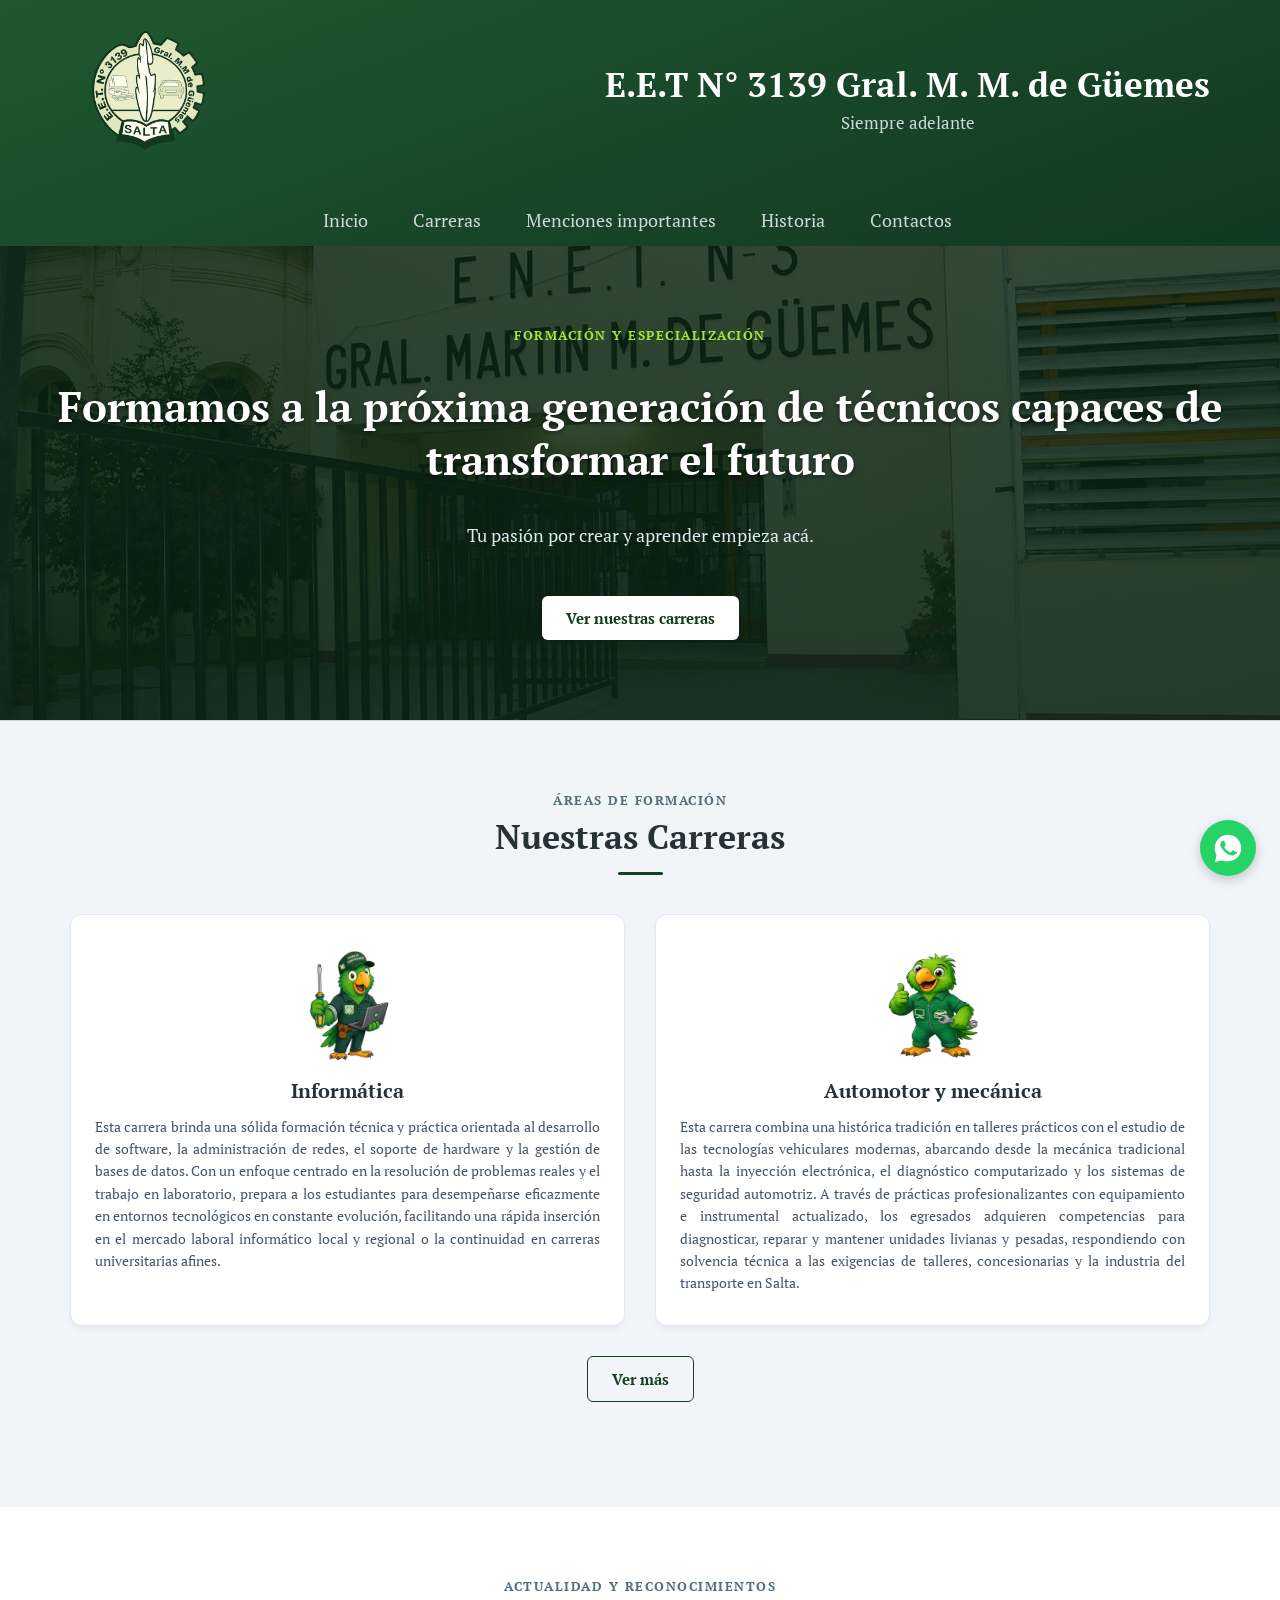
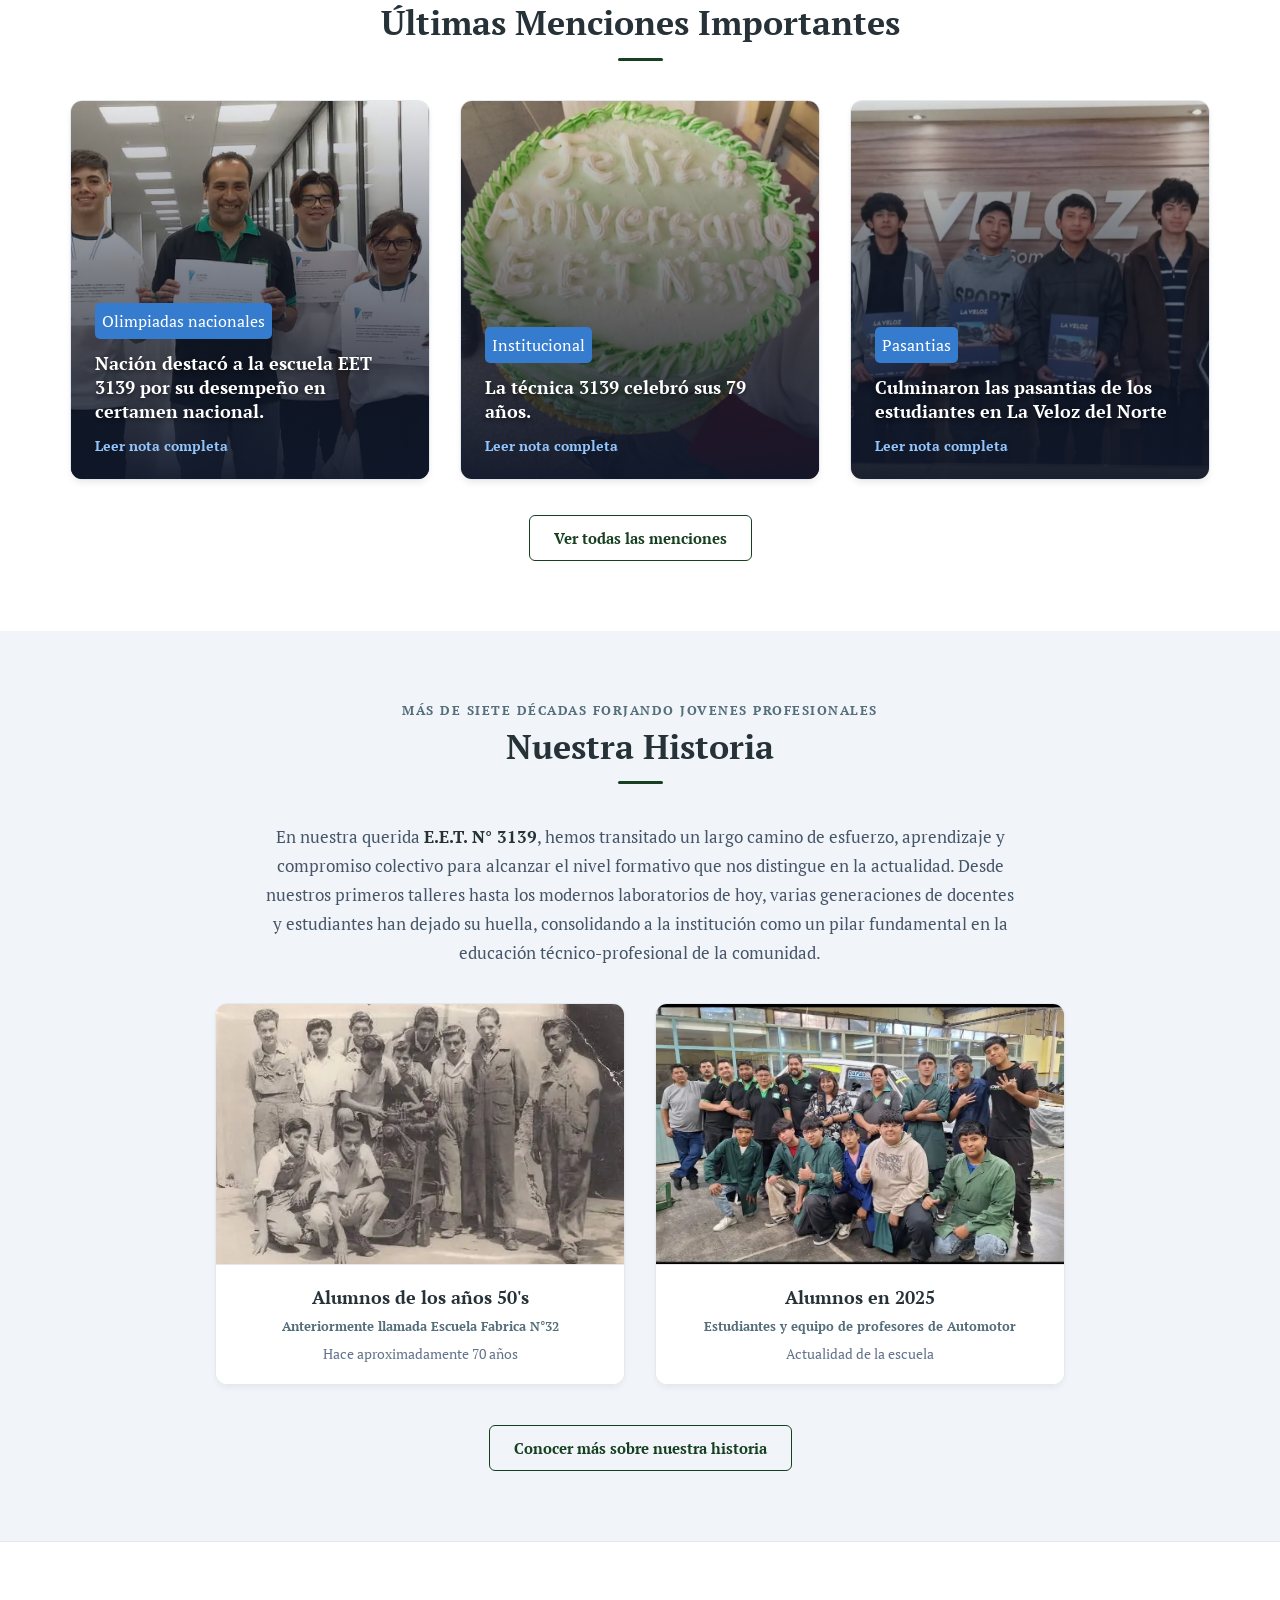
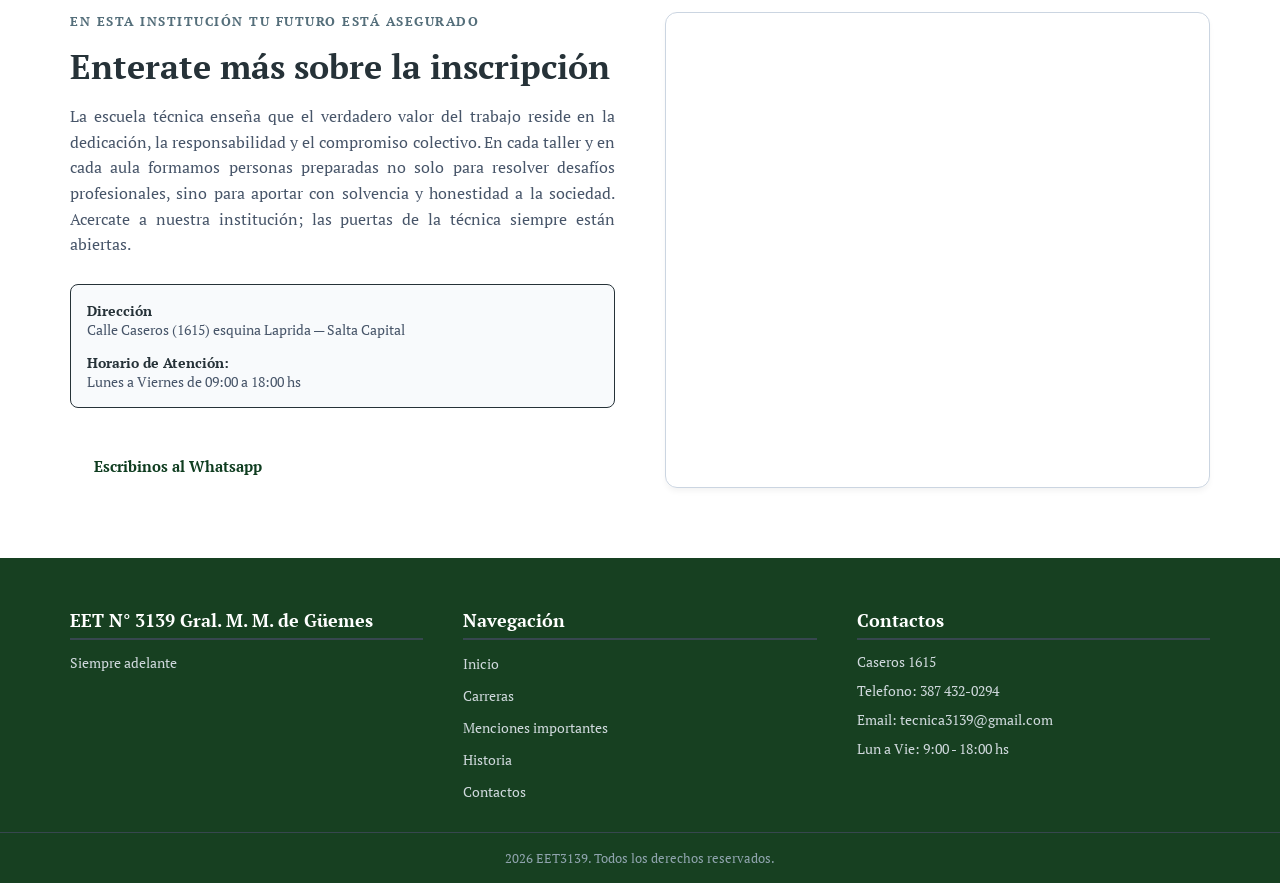
<file: index.html>
<!DOCTYPE html>
<html lang="es">
<head>
    <meta charset="UTF-8">
    <meta name="viewport" content="width=device-width, initial-scale=1.0">
    <link rel="preconnect" href="https://fonts.googleapis.com">
    <link rel="preconnect" href="https://fonts.gstatic.com" crossorigin>
    <link href="https://fonts.googleapis.com/css2?family=Enriqueta:wght@700&family=PT+Serif:ital,wght@0,400;0,700;1,400;1,700&display=swap" rel="stylesheet">
    <link rel="stylesheet" href="css/style.css">
    <title>Técnica 3</title>
</head>
<body>
    <!--Header-->
    <header class="main-header">
        <div class="header-top">
            <div class="logo-container">
                <img src="images/LogoOficial.png" alt="Logo">
                <div class="titles">
                    <h1>E.E.T N° 3139 Gral. M. M. de Güemes</h1>
                    <h2>Siempre adelante</h2>
                </div>
            </div>
            <button class="menu-toggle" id="menuToggle" aria-label="Abrir menu de navegacion" aria-expanded="false">
                <span class="bar"></span>
                <span class="bar"></span>
                <span class="bar"></span>
            </button>
        </div>
        <nav class="main-nav" id="mainNav">
            <ul>
                <li><a href="index.html" title="Enlace a Inicio">Inicio</a></li>
                <li><a href="carreras.html" title="Enlace a Carreras">Carreras</a></li>
                <li><a href="menciones.html" title="Enlace a Menciones Importantes">Menciones importantes</a></li>
                <li><a href="historia.html" title="Enlace a Historia">Historia</a></li>
                <li><a href="contacto.html" title="Enlace a Contactos">Contactos</a></li>
            </ul>
        </nav>
    </header>

    <!--Cuerpo del sitio web-->
    <main>
    <!--Seccion hero de inicio-->
        <section class="hero" id="inicio">
            <div class="hero-container">
                <!--Cuerpo principal de atencion-->
                <div class="hero-content">
                    <span class="hero-tagline">Formación y especialización</span>
                    <h2 class="hero-title">Formamos a la próxima generación de técnicos capaces de transformar el futuro</h2>
                    <p class="hero-description">Tu pasión por crear y aprender empieza acá.</p>
                    <!--Botones de accion-->
                    <div class="hero-actions">
                        <a href="#carreras" class="btn btn-primary">Ver nuestras carreras</a>
                    </div>
                </div>
            </div>
        </section>
        <!--Seccion de especializaciones-->
        <section class="services-preview-section"  id="carreras">
            <div class="section-container">
                <div class="section-header">
                <span class="section-subtitle">Áreas de Formación</span>
                <h2 class="section-title">Nuestras Carreras</h2>
                <div class="title-divider"></div>
            </div>
                <!-- Grilla con las áreas principales -->
                 <div class="services-grid">
                    <article class="service-card">
                        <div class="service-icon">
                            <img src="images/Index/informatica.webp" alt="InformáticaIcono">
                        </div>
                        <h3 class="service-title">Informática</h3>
                        <p class="service-text">Esta carrera brinda una sólida formación técnica y práctica orientada al desarrollo de software, la administración de redes, el soporte de hardware y la gestión de bases de datos. Con un enfoque centrado en la resolución de problemas reales y el trabajo en laboratorio, prepara a los estudiantes para desempeñarse eficazmente en entornos tecnológicos en constante evolución, facilitando una rápida inserción en el mercado laboral informático local y regional o la continuidad en carreras universitarias afines.</p>
                    </article>

                    <article class="service-card">
                        <div class="service-icon">
                            <img src="images/Index/automotor.webp" alt="AutomotorIcon">
                        </div>
                        <h3 class="service-title">Automotor y mecánica</h3>
                        <p class="service-text">Esta carrera combina una histórica tradición en talleres prácticos con el estudio de las tecnologías vehiculares modernas, abarcando desde la mecánica tradicional hasta la inyección electrónica, el diagnóstico computarizado y los sistemas de seguridad automotriz. A través de prácticas profesionalizantes con equipamiento e instrumental actualizado, los egresados adquieren competencias para diagnosticar, reparar y mantener unidades livianas y pesadas, respondiendo con solvencia técnica a las exigencias de talleres, concesionarias y la industria del transporte en Salta.</p>
                    </article>
                <!--Botón a la pagina especializacion-->
                <div class="section-cta-center">
                        <a href="especializacion.html" class="btn btn-secondary">Ver más</a>
                </div>
            </div>
        </section>
        <!--Seccion de menciones importantes-->
        <section class="mentions-preview-section" id="menciones">
        <div class="section-container"> 
            <!-- Encabezado de sección unificado -->
            <div class="section-header">
                <span class="section-subtitle">Actualidad y Reconocimientos</span>
                <h2 class="section-title">Últimas Menciones Importantes</h2>
                <div class="title-divider"></div>
            </div>
            <!-- Grilla de Tarjetas -->
            <div class="mentions-grid">
                <!-- Tarjeta 1 -->
                <article class="mention-card">
                    <img src="images/Index/noticia1.webp" alt="Noticia" class="card-image">
                    <span class="card-badge">Olimpiadas nacionales</span>
                    <h3 class="card-title">Nación destacó a la escuela EET 3139 por su desempeño en certamen nacional.</h3>
                    <a href="menciones.html" class="card-link">Leer nota completa</a>
                </article>

                <!-- Tarjeta 2 -->
                <article class="mention-card">
                    <span class="card-badge">Institucional</span>
                    <h3 class="card-title">La técnica 3139 celebró sus 79 años.</h3>
                    <img src="images/Index/Noticia2.webp" alt="Noticia" class="card-image">
                    <a href="menciones.html" class="card-link">Leer nota completa</a>
                </article>

                <!-- Tarjeta 3 -->
                <article class="mention-card">
                    <span class="card-badge">Pasantias</span>
                    <h3 class="card-title">Culminaron las pasantias de los estudiantes en La Veloz del Norte</h3>
                    <img src="images/Index/noticia3.webp" alt="Noticia" class="card-image">
                    <a href="menciones.html" class="card-link">Leer nota completa </a>
                </article>

            </div>

            <!-- Botón que conducirá a la página de Menciones completa -->
            <div class="section-cta-center">
                <a href="menciones.html" class="btn btn-secondary">Ver todas las menciones</a>
            </div>

        </div>
    </section>

    <!--Seccion de Nosotros-->
    <section class="about-preview-section" id="nosotros">
        <div class="section-container">
            
            <div class="section-header">
                <span class="section-subtitle">Más de siete décadas forjando jovenes profesionales</span>
                <h2 class="section-title">Nuestra Historia</h2>
                <div class="title-divider"></div>
            </div>

            <!-- Presentación Institucional Breve -->
            <div class="about-intro">
                <p>
                    En nuestra querida <strong>E.E.T. N° 3139</strong>, hemos transitado un largo camino de esfuerzo, aprendizaje y compromiso colectivo para alcanzar el nivel formativo que nos distingue en la actualidad. Desde nuestros primeros talleres hasta los modernos laboratorios de hoy, varias generaciones de docentes y estudiantes han dejado su huella, consolidando a la institución como un pilar fundamental en la educación técnico-profesional de la comunidad.
                </p>
            </div>
            <!-- Grilla de Antes y despues -->
            <div class="team-grid">
                <!-- Antes -->
                <article class="team-card">
                    <div class="team-image-placeholder">
                        <img src="images/Index/historia1.webp" alt="Historia">
                    </div>
                    <div class="team-info">
                        <h3 class="team-name">Alumnos de los años 50's</h3>
                        <span class="team-role">Anteriormente llamada Escuela Fabrica N°32</span>
                        <p class="team-desc">
                            Hace aproximadamente 70 años
                        </p>
                    </div>
                </article>

                <!-- Actualidad -->
                <article class="team-card">
                    <div class="team-image-placeholder">
                        <img src="images/Index/historia2.webp" alt="Historia">
                        
                    </div>
                    <div class="team-info">
                        <h3 class="team-name">Alumnos en 2025</h3>
                        <span class="team-role">Estudiantes y equipo de profesores de Automotor</span>
                        <p class="team-desc">
                            Actualidad de la escuela
                        </p>
                    </div>
                </article>

            </div>

            <!-- Botón hacia la página completa -->
            <div class="section-cta-center">
                <a href="nosotros.html" class="btn btn-secondary">Conocer más sobre nuestra historia</a>
            </div>

        </div>
    </section>

    <!--Seccion de contacto y cierre-->
    <section class="location-closing-section" id="ubicacion">
        <div class="section-container" id="">
            <div class="location-closing-grid">
                <!-- Columna 1: Mensaje institucional, Horarios y Botón -->
                <div class="closing-info">
                    <span class="section-subtitle">En esta institución tu futuro está asegurado</span>
                    <h2 class="closing-title">Enterate más sobre la inscripción</h2>
                    <p class="closing-desc">
                        La escuela técnica enseña que el verdadero valor del trabajo reside en la dedicación, la responsabilidad y el compromiso colectivo. En cada taller y en cada aula formamos personas preparadas no solo para resolver desafíos profesionales, sino para aportar con solvencia y honestidad a la sociedad. Acercate a nuestra institución; las puertas de la técnica siempre están abiertas.
                    </p>
                    <!-- Tarjetas de datos rápidos -->
                    <div class="closing-details">
                        <div class="detail-item">
                            <div>
                                <strong>Dirección</strong>
                                <p>Calle Caseros (1615) esquina Laprida — Salta Capital</p>
                            </div>
                        </div>
                        <div class="detail-item">
                            <div>
                                <strong>Horario de Atención:</strong>
                                <p>Lunes a Viernes de 09:00 a 18:00 hs</p>
                            </div>
                        </div>
                    </div>
                    <div class="closing-action">
                        <a href="contacto.html" class="btn btn-primary">Escribinos al Whatsapp</a>
                    </div>
                </div>
                <!-- Columna 2: Mapa interactivo / responsivo -->
                <div class="map-wrapper">
                    <!-- Iframe de Google Maps integrado de forma responsive -->
                    <iframe title="Técnica 3" src="https://www.google.com/maps/embed?pb=!1m18!1m12!1m3!1d3622.187819241891!2d-65.4251709!3d-24.7890214!2m3!1f0!2f0!3f0!3m2!1i1024!2i768!4f13.1!3m3!1m2!1s0x941bc3b3a8313149%3A0x5bc1941e70a9b210!2sEscuela%20de%20Educaci%C3%B3n%20T%C3%A9cnica%20N%C2%B0%203139%20Gral.%20M.%20M.%20de%20G%C3%BCemes!5e0!3m2!1ses-419!2sar!4v1788369437478!5m2!1ses-419!2sar" width="600" height="450" style="border:0;" allowfullscreen="" loading="lazy" referrerpolicy="strict-origin-when-cross-origin"></iframe>
                </div>

            </div>

        </div>
    </section>
    <!-- Botón flotante de WhatsApp -->
    <a href="https://wa.me/5493870000000?text=Hola%20H%26A%20Estudio%20Jur%C3%ADdico,%20quisiera%20hacer%20una%20consulta." 
    class="whatsapp-float" 
    target="_blank" 
    rel="noopener noreferrer"
    aria-label="Contactar por WhatsApp">
        <!-- Ícono SVG oficial de WhatsApp -->
        <svg viewBox="0 0 32 32" class="whatsapp-icon" fill="currentColor">
            <path d="M16.002 2.667C8.64 2.667 2.667 8.64 2.667 16c0 2.473.673 4.793 1.847 6.787L3 30l7.42-1.467A13.26 13.26 0 0016.002 29.333c7.36 0 13.333-5.973 13.333-13.333S23.362 2.667 16.002 2.667zm7.747 18.893c-.32.907-1.587 1.667-2.587 1.88-.693.147-1.6.267-4.64-1-3.88-1.613-6.387-5.56-6.587-5.827-.187-.267-1.587-2.107-1.587-4.027 0-1.92 1.013-2.867 1.373-3.253.36-.387.787-.48 1.053-.48.267 0 .533.003.76.016.24.013.56-.093.88.667.333.787 1.133 2.76 1.227 2.96.107.2.173.44.04.707-.133.267-.2.44-.4.667-.2.24-.427.533-.613.72-.2.2-.413.427-.173.84.24.413 1.067 1.76 2.293 2.853 1.573 1.4 2.907 1.84 3.32 2.04.413.2.667.173.907-.107.24-.28 1.027-1.2 1.307-1.613.28-.413.56-.347.947-.2.387.147 2.453 1.16 2.88 1.373.413.2.693.307.8.48.107.187.107 1.067-.213 1.974z"/>
        </svg>
    </a>
    </main>
    <!--Footer-->
    <footer class="main-footer">
        <div class="footer-container">
            <!--Columna 1-->
            <div class="footer-col">
                <h3 class="footer-title">EET N° 3139 Gral. M. M. de Güemes</h3>
                <p class="footer-text">Siempre adelante</p>
            </div>
            <!--Columna 2-->
            <div class="footer-col">
                <h3 class="footer-title">Navegación</h3>
                <ul class="footer-links">
                    <li><a href="index.html">Inicio</a></li>
                    <li><a href="carreras.html">Carreras</a></li>
                    <li><a href="menciones.html">Menciones importantes</a></li>
                    <li><a href="historia.html">Historia</a></li>
                    <li><a href="contacto.html">Contactos</a></li>
                </ul>
            </div>
            <!--Columna 3-->
            <div class="footer-col">
                <div class="footer-title">Contactos</div>
                <ul class="footer-contact">
                    <li>Caseros 1615</li>
                    <li>Telefono: 387 432-0294</li>
                    <li>Email: tecnica3139@gmail.com</li>
                    <li>Lun a Vie: 9:00 - 18:00 hs</li>
                </ul>
            </div>
        </div>
        <!--Parte de derechos reservados-->
        <div class="footer-bottom">
            <p>2026 EET3139. Todos los derechos reservados.</p>
        </div>
    </footer>
    <script src="js/main.js"></script>
    </body>
</html>
</file>
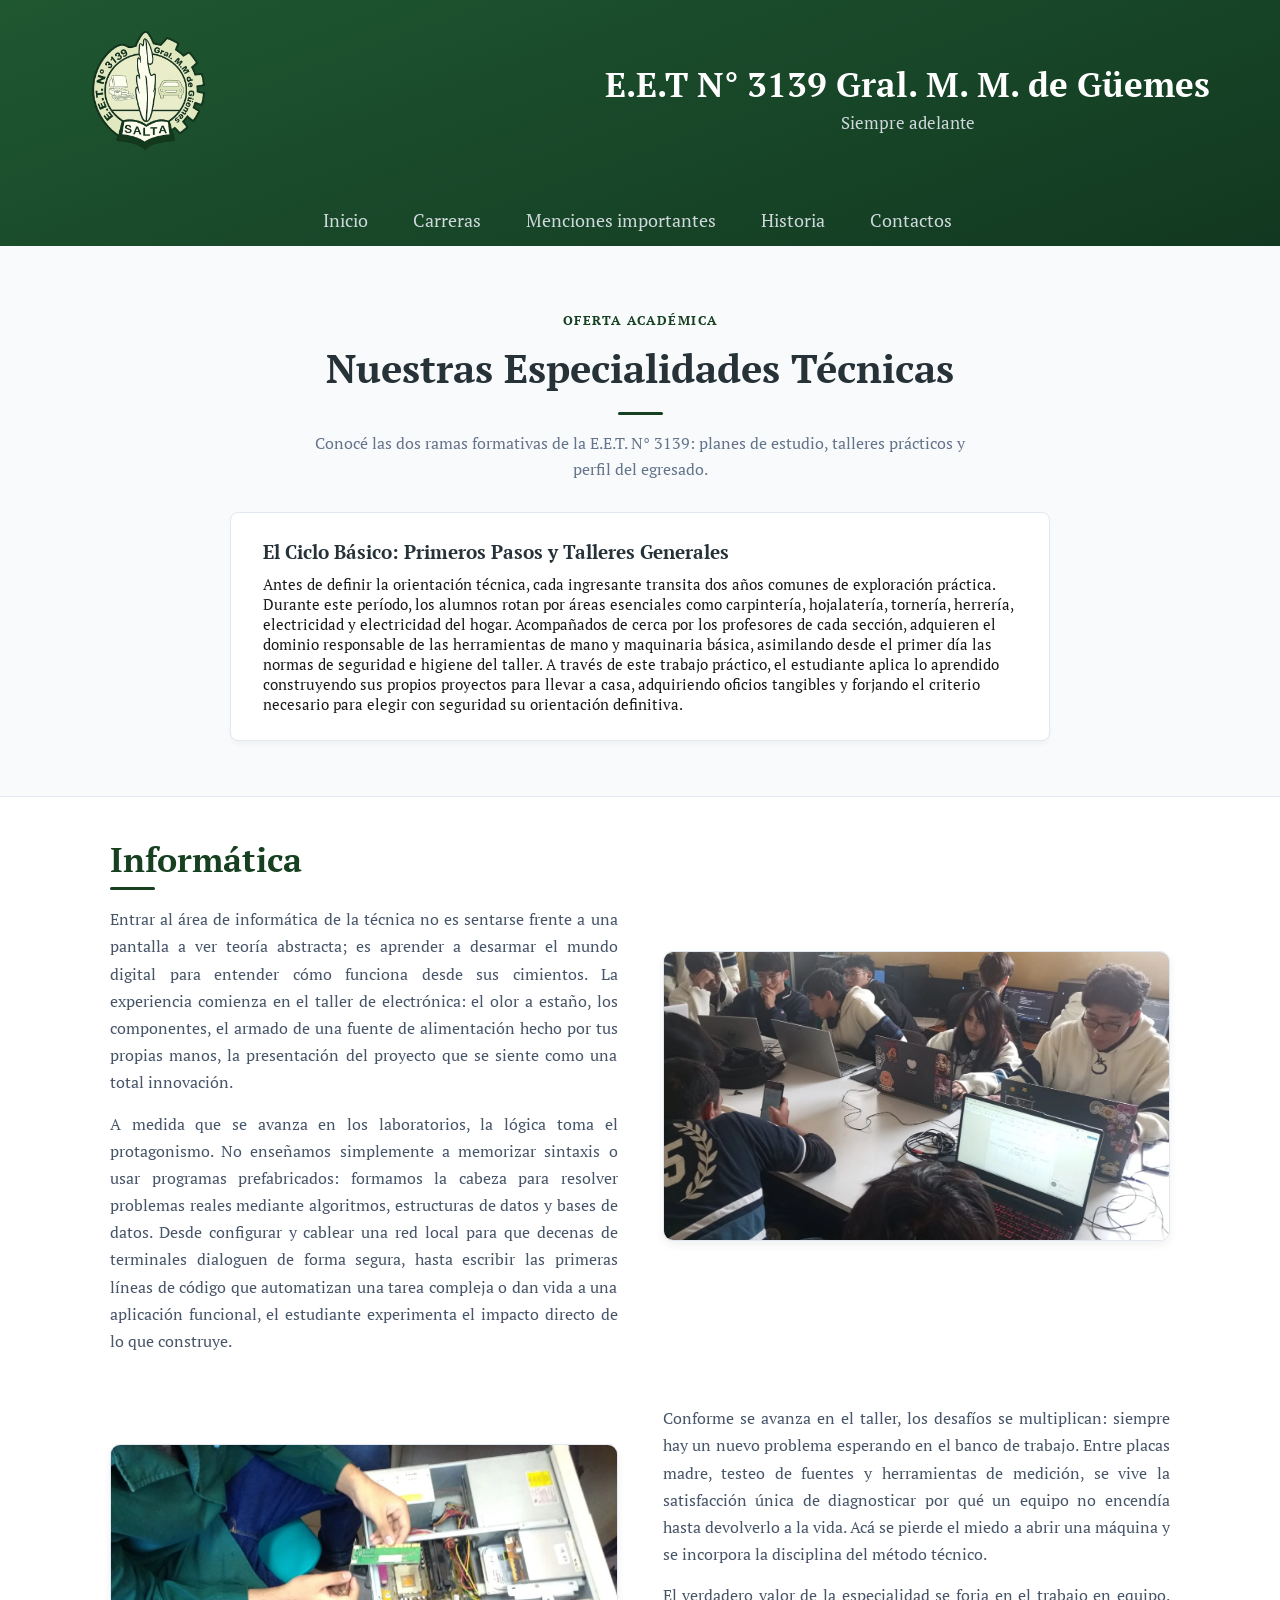
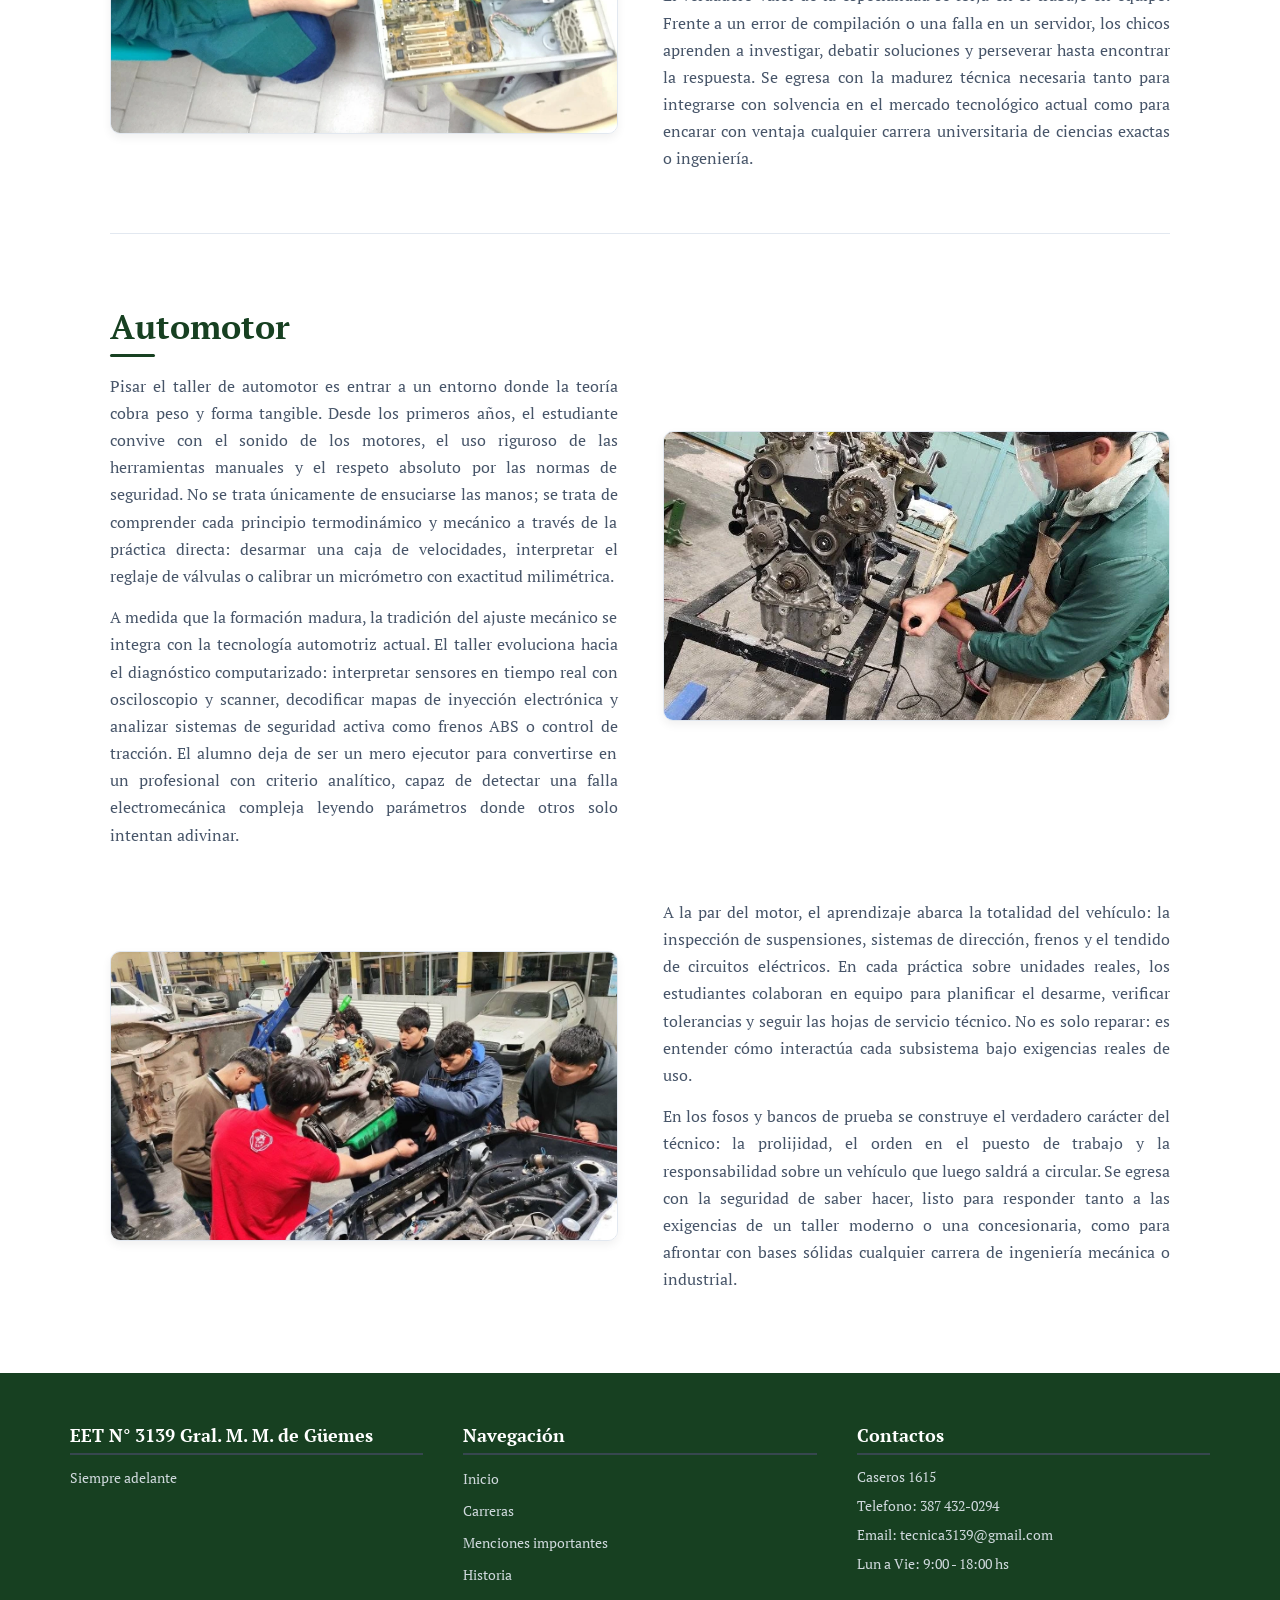
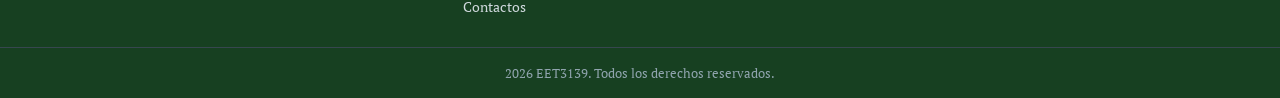
<file: carreras.html>
<!DOCTYPE html>
<html lang="es">
<head>
    <meta charset="UTF-8">
    <meta name="viewport" content="width=device-width, initial-scale=1.0">
    <link rel="preconnect" href="https://fonts.googleapis.com">
    <link rel="preconnect" href="https://fonts.gstatic.com" crossorigin>
    <link href="https://fonts.googleapis.com/css2?family=Enriqueta:wght@700&family=PT+Serif:ital,wght@0,400;0,700;1,400;1,700&display=swap" rel="stylesheet">
    <link rel="stylesheet" href="css/style.css">
    <title>Técnica 3</title>
</head>
<body>
    <!--Header-->
    <header class="main-header">
        <div class="header-top">
            <div class="logo-container">
                <img src="images/LogoOficial.png" alt="Logo">
                <div class="titles">
                    <h1>E.E.T N° 3139 Gral. M. M. de Güemes</h1>
                    <h2>Siempre adelante</h2>
                </div>
            </div>
            <button class="menu-toggle" id="menuToggle" aria-label="Abrir menu de navegacion" aria-expanded="false">
                <span class="bar"></span>
                <span class="bar"></span>
                <span class="bar"></span>
            </button>
        </div>
        <nav class="main-nav" id="mainNav">
            <ul>
                <li><a href="index.html" title="Enlace a Inicio">Inicio</a></li>
                <li><a href="carreras.html" title="Enlace a Carreras">Carreras</a></li>
                <li><a href="menciones.html" title="Enlace a Menciones Importantes">Menciones importantes</a></li>
                <li><a href="historia.html" title="Enlace a Historia">Historia</a></li>
                <li><a href="contacto.html" title="Enlace a Contactos">Contactos</a></li>
            </ul>
        </nav>
    </header>
    <main>
    <!-- Cabecera unificada con introducción al Ciclo Básico -->
    <section class="page-hero">
        <div class="page-hero-container">
            <span class="page-subtitle">Oferta Académica</span>
            <h1 class="page-title">Nuestras Especialidades Técnicas</h1>
            <div class="title-divider"></div>
            
            <p class="page-description">
                Conocé las dos ramas formativas de la E.E.T. N° 3139: planes de estudio, talleres prácticos y perfil del egresado.
            </p>

            <div class="ciclo-basico-box">
                <h3>El Ciclo Básico: Primeros Pasos y Talleres Generales</h3>
                <p>
                    Antes de definir la orientación técnica, cada ingresante transita dos años comunes de exploración práctica.
                    Durante este período, los alumnos rotan por áreas esenciales como carpintería, hojalatería, tornería, herrería, electricidad y electricidad del hogar. Acompañados de cerca por los profesores de cada sección, adquieren el dominio responsable de las herramientas de mano y maquinaria básica, asimilando desde el primer día las normas de seguridad e higiene del taller. A través de este trabajo práctico, el estudiante aplica lo aprendido construyendo sus propios proyectos para llevar a casa, adquiriendo oficios tangibles y forjando el criterio necesario para elegir con seguridad su orientación definitiva.
                </p>
            </div>
        </div>
    </section> 
    <div class="seccion-carreras">
        <!-- ================= INFORMÁTICA ================= -->
        <section class="seccion-informatica">
            <div class="bloque-carrera parrafo-izq-img-der">
                <div class="texto-carrera">
                    <h2>Informática</h2>
                    <p>Entrar al área de informática de la técnica no es sentarse frente a una pantalla a ver teoría abstracta; es aprender a desarmar el mundo digital para entender cómo funciona desde sus cimientos. La experiencia comienza en el taller de electrónica: el olor a estaño, los componentes, el armado de una fuente de alimentación hecho por tus propias manos, la presentación del proyecto que se siente como una total innovación.</p>
                    <p>A medida que se avanza en los laboratorios, la lógica toma el protagonismo. No enseñamos simplemente a memorizar sintaxis o usar programas prefabricados: formamos la cabeza para resolver problemas reales mediante algoritmos, estructuras de datos y bases de datos. Desde configurar y cablear una red local para que decenas de terminales dialoguen de forma segura, hasta escribir las primeras líneas de código que automatizan una tarea compleja o dan vida a una aplicación funcional, el estudiante experimenta el impacto directo de lo que construye.</p>
                </div>
                <img src="images/carreras/informatica1.webp" alt="Informatica1" class="carreras-info-1">
            </div>

            <div class="bloque-carrera parrafo-der-img-izq">
                <img src="images/carreras/informatica2.webp" alt="Informatica2" class="carreras-info-2">
                <div class="texto-carrera">    
                    <p>Conforme se avanza en el taller, los desafíos se multiplican: siempre hay un nuevo problema esperando en el banco de trabajo. Entre placas madre, testeo de fuentes y herramientas de medición, se vive la satisfacción única de diagnosticar por qué un equipo no encendía hasta devolverlo a la vida. Acá se pierde el miedo a abrir una máquina y se incorpora la disciplina del método técnico.</p> 
                    <p>El verdadero valor de la especialidad se forja en el trabajo en equipo. Frente a un error de compilación o una falla en un servidor, los chicos aprenden a investigar, debatir soluciones y perseverar hasta encontrar la respuesta. Se egresa con la madurez técnica necesaria tanto para integrarse con solvencia en el mercado tecnológico actual como para encarar con ventaja cualquier carrera universitaria de ciencias exactas o ingeniería.</p>
                </div>
            </div>
        </section>

        <!-- ================= AUTOMOTOR ================= -->
<section class="seccion-automotor">
    <div class="bloque-carrera parrafo-izq-img-der">
        <div class="texto-carrera">
            <h2>Automotor</h2>
            <p>Pisar el taller de automotor es entrar a un entorno donde la teoría cobra peso y forma tangible. Desde los primeros años, el estudiante convive con el sonido de los motores, el uso riguroso de las herramientas manuales y el respeto absoluto por las normas de seguridad. No se trata únicamente de ensuciarse las manos; se trata de comprender cada principio termodinámico y mecánico a través de la práctica directa: desarmar una caja de velocidades, interpretar el reglaje de válvulas o calibrar un micrómetro con exactitud milimétrica.</p>
            <p>A medida que la formación madura, la tradición del ajuste mecánico se integra con la tecnología automotriz actual. El taller evoluciona hacia el diagnóstico computarizado: interpretar sensores en tiempo real con osciloscopio y scanner, decodificar mapas de inyección electrónica y analizar sistemas de seguridad activa como frenos ABS o control de tracción. El alumno deja de ser un mero ejecutor para convertirse en un profesional con criterio analítico, capaz de detectar una falla electromecánica compleja leyendo parámetros donde otros solo intentan adivinar.</p>
        </div>
        <img src="images/carreras/automotor1.webp" alt="Automotor1" class="carrera-auto-uno">
    </div>

    <div class="bloque-carrera parrafo-der-img-izq">
        <img src="images/carreras/automotor2.webp" alt="Automotor2" class="carrera-auto-2">
        <div class="texto-carrera">
            <p>A la par del motor, el aprendizaje abarca la totalidad del vehículo: la inspección de suspensiones, sistemas de dirección, frenos y el tendido de circuitos eléctricos. En cada práctica sobre unidades reales, los estudiantes colaboran en equipo para planificar el desarme, verificar tolerancias y seguir las hojas de servicio técnico. No es solo reparar: es entender cómo interactúa cada subsistema bajo exigencias reales de uso.</p>
            <p>En los fosos y bancos de prueba se construye el verdadero carácter del técnico: la prolijidad, el orden en el puesto de trabajo y la responsabilidad sobre un vehículo que luego saldrá a circular. Se egresa con la seguridad de saber hacer, listo para responder tanto a las exigencias de un taller moderno o una concesionaria, como para afrontar con bases sólidas cualquier carrera de ingeniería mecánica o industrial.</p>
        </div>
    </div>
</section>
    </div>
</main>

    <!--Footer-->
    <footer class="main-footer">
        <div class="footer-container">
            <!--Columna 1-->
            <div class="footer-col">
                <h3 class="footer-title">EET N° 3139 Gral. M. M. de Güemes</h3>
                <p class="footer-text">Siempre adelante</p>
            </div>
            <!--Columna 2-->
            <div class="footer-col">
                <h3 class="footer-title">Navegación</h3>
                <ul class="footer-links">
                    <li><a href="">Inicio</a></li>
                    <li><a href="">Carreras</a></li>
                    <li><a href="">Menciones importantes</a></li>
                    <li><a href="">Historia</a></li>
                    <li><a href="">Contactos</a></li>
                </ul>
            </div>
            <!--Columna 3-->
            <div class="footer-col">
                <div class="footer-title">Contactos</div>
                <ul class="footer-contact">
                    <li>Caseros 1615</li>
                    <li>Telefono: 387 432-0294</li>
                    <li>Email: tecnica3139@gmail.com</li>
                    <li>Lun a Vie: 9:00 - 18:00 hs</li>
                </ul>
            </div>
        </div>
        <!--Parte de derechos reservados-->
        <div class="footer-bottom">
            <p>2026 EET3139. Todos los derechos reservados.</p>
        </div>
    </footer>
    <script src="js/main.js"></script>
    </body>
</html>
</file>
<file: css/style.css>
/* CONFIGURACIÓN GENERAL */

* {
    box-sizing: border-box;
    margin: 0;
    padding: 0;
}

:root {
    /* Centralizo colores y fuentes para facilitar cambios globales */
    --color-primary: #174021;
    --color-text: #263238;
    --color-primary-light: #263238ab;
    --color-bg-header: #959595;
    --color-white: #ffffff;
    --font-heading: "PT Serif", serif;       /* Para h1, h2, h3 y títulos */
    --font-body: "PT Serif", serif; /* Para párrafos, enlaces y botones */
}
html {
  scroll-behavior: smooth;
}
body {
    font-family: var(--font-body);
    background-color: var(--color-white);
    color: #1a1a1a;
    min-height: 100vh;
    display: flex;
    flex-direction: column;
}

h1, h2, h3, .section-title, .hero-title {
    font-family: var(--font-heading);
}

main {
    flex: 1;
}

/* HEADER */

.main-header {
    width: 100%;
    /*background-color: var(--color-primary);*/
    background: linear-gradient(340deg, rgba(10, 50, 25, .97), rgba(24, 82, 43, .97));*/
}

/* PARTE SUPERIOR */

.header-top {
    max-width: 100%;
    margin: 0 auto;
    padding: 16px 20px;
    display: flex;
    justify-content: space-between; /* Alinea logo a la izquierda y botón a la derecha en móvil */
    align-items: center;
}

.logo-container {
    display: flex;
    flex-direction: column;
    align-items: center;
    text-align: center;
    gap: 12px;
}

.logo-container img {
    width: 150px;
    height: 150px;
    object-fit: contain;
}

/* TÍTULOS */
.titles {
    display: flex;
    flex-direction: column;
    align-items: center;
    text-align: center;
    gap: 4px;
}

.titles h1 {
    font-size: 24px;
    font-weight: 600;
    color: var(--color-white);
}

.titles h2 {
    font-size: 14px;
    font-weight: 400;
    color: #cfd8dc;
}

/* BOTÓN HAMBURGUESA */
.menu-toggle {
    display: flex;
    flex-direction: column;
    justify-content: space-around;
    width: 28px;
    height: 22px;
    background: transparent;
    border: none;
    cursor: pointer;
    padding: 0;
}

.menu-toggle .bar {
    width: 100%;
    height: 3px;
    background-color: var(--color-white);
    border-radius: 2px;
    transition: all 0.3s ease;
}

/* Animación a 'X' cuando el menú se abre */
.menu-toggle.active .bar:nth-child(1) {
    transform: translateY(7px) rotate(45deg);
}

.menu-toggle.active .bar:nth-child(2) {
    opacity: 0;
}

.menu-toggle.active .bar:nth-child(3) {
    transform: translateY(-7px) rotate(-45deg);
}

/* NAVEGACIÓN (MOBILE FIRST) */

.main-nav {
    display: none; /* Oculto por defecto en celulares */
    width: 100%;
    border-top: 1px solid rgba(255, 255, 255, 0.1);
}

.main-nav.active {
    display: block; /* Se muestra al presionar el botón */
}

.main-nav ul {
    width: 100%;
    margin: 0 auto;
    padding: 10px 10px 15px;
    display: flex;
    flex-direction: column;
    align-items: center;
    list-style: none;
    gap: 5px;
}

.main-nav li {
    width: 100%;
    text-align: center;
}

.main-nav a {
    display: block;
    padding: 10px 16px;
    color: #cfd8dc;
    text-decoration: none;
    font-size: 16px;
    font-weight: 500;
    transition: background-color 0.2s ease, color 0.2s ease;
}

.main-nav a:hover {
    color: var(--color-white);
    background-color: var(--color-primary);
}

/* Sección Hero */
.hero {
    width: 100%;
    background: 
        linear-gradient(rgba(10, 36, 18, 0.82), rgba(10, 36, 18, 0.88)),
        url('../images/Index/Portada1.webp') center/cover no-repeat;
        
    color: #ffffff;
    padding: 70px 20px;
    border-bottom: 1px solid #cbd5e1;
}

.hero-container {
    width: 100%;
    margin: 0 auto;
}

.hero-content {
    display: flex;
    flex-direction: column;
    align-items: center;
    text-align: center;
    gap: 36px;
}

.hero-tagline {
    font-size: 13px;
    font-weight: 700;
    text-transform: uppercase;
    letter-spacing: 1.5px;
    color: #a3e635;
}

.hero-title {
    font-size: 26px;
    font-weight: 700;
    line-height: 1.25;
    color: #ffffff;
    text-shadow: 0 2px 4px rgba(0, 0, 0, 0.4);
}

.hero-description {
    font-size: 15px;
    line-height: 1.6;
    color: #e2e8f0;
    max-width: 600px;
}

/* Contenedor de Botones */
.hero-actions {
    display: flex;
    flex-direction: column;
    width: 100%;
    gap: 12px;
    margin-top: 10px;
}

/* Estilos base de botones reutilizables */
.btn {
    display: inline-block;
    padding: 12px 24px;
    font-size: 15px;
    font-weight: 600;
    text-decoration: none;
    border-radius: 6px;
    text-align: center;
    transition: transform 0.2s ease, background-color 0.2s ease, color 0.2s ease;
}

.btn:active {
    transform: scale(0.98);
}

/* Botón primario */
.btn-primary {
    background-color: #ffffff;
    color: #0f3d20;
    font-weight: 700;
    border: none;
}

.btn-primary:hover {
    background-color: #e2e8f0;
}

.btn-secondary {
    background-color: transparent;
    color: var(--color-primary);
    border: 1.5px solid var(--color-primary);
}
.btn-secondary:hover {
    background-color: var(--color-primary);
    color: var(--color-white);
}
/* Prevista de especialidades en inicio */
.services-preview-section {
    width: 100%;
    background-color: #f1f5f9;
}

.section-container {
    width: 100%;
    margin: 0 auto;
    padding: 50px 20px;
}

.section-header {
    text-align: center;
    margin-bottom: 35px;
    display: flex;
    flex-direction: column;
    align-items: center;
    gap: 8px;
}

.section-subtitle {
    font-size: 13px;
    font-weight: 700;
    text-transform: uppercase;
    letter-spacing: 1.5px;
    color: #546e7a;
}

.section-title {
    font-size: 26px;
    font-weight: 700;
    color: var(--color-text);
    line-height: 1.2;
}

/* Línea decorativa debajo del título */
.title-divider {
    width: 50px;
    height: 3px;
    background-color: var(--color-text);
    border-radius: 2px;
    margin-top: 6px;
}

.services-grid {
    display: flex;
    flex-direction: column;
    gap: 20px;
    margin-bottom: 35px;
}

.service-card {
    background-color: var(--color-white);
    padding: 30px 24px;
    border-radius: 12px;
    border: 1px solid #e2e8f0;
    box-shadow: 0 4px 6px -1px rgba(0, 0, 0, 0.05);
    display: flex;
    flex-direction: column;
    align-items: center;
    text-align: center;
    gap: 12px;
    transition: transform 0.2s ease, box-shadow 0.2s ease;
}

.service-card:hover {
    transform: translateY(-4px);
    box-shadow: 0 10px 15px -3px rgba(0, 0, 0, 0.1);
}

.service-icon img {
    width: 100px;
    height: 120px;
    display: block;
}

.service-title {
    font-size: 20px;
    font-weight: 600;
    color: var(--color-text);
}

.service-text {
    font-size: 14px;
    text-align: justify;
    color: #475569;
    line-height: 1.6;
}

.section-cta-center {
    display: flex;
    justify-content:center;
    width: 100%;
}

/* Sección de menciones index */
.mentions-preview-section {
    width: 100%;
    background-color: var(--color-white);
}

.mentions-grid {
    display: flex;
    flex-direction: column;
    gap: 20px;
    margin-bottom: 35px;
}
.mention-card {
    position: relative;
    border-radius: 12px;
    overflow: hidden;                 /* Recorta la imagen y el gradiente en las esquinas */
    min-height: 380px;                /* Altura para que luzca la foto y el texto abajo */
    padding: 24px;
    display: flex;
    flex-direction: column;
    justify-content: flex-end;        /* Empuja el texto al fondo inferior */
    align-items: flex-start;
    gap: 12px;
    border: 1px solid #e2e8f0;
    box-shadow: 0 4px 6px -1px rgba(0, 0, 0, 0.08);
    transition: transform 0.3s ease, box-shadow 0.3s ease;
}

.mention-card:hover {
    transform: translateY(-4px);
    box-shadow: 0 10px 20px -3px rgba(0, 0, 0, 0.2);
}

/* 1. La imagen se vuelve el fondo completo de la tarjeta */
.card-image {
    position: absolute;
    top: 0;
    left: 0;
    width: 100%;
    height: 100%;
    object-fit: cover;               /* Evita que se estire o deforme */
    z-index: 1;
    transition: transform 0.4s ease;
}

.mention-card:hover .card-image {
    transform: scale(1.05);          /* Zoom sutil al pasar el cursor */
}

/* 2. El degradado de abajo hacia arriba creado con CSS puro */
.mention-card::after {
    content: '';
    position: absolute;
    top: 0;
    left: 0;
    width: 100%;
    height: 100%;
    background: linear-gradient(
        to top, 
        rgba(15, 23, 42, 0.95) 0%,   /* Muy oscuro abajo para leer el texto */
        rgba(15, 23, 42, 0.55) 55%,  /* Semitransparente al medio */
        rgba(15, 23, 42, 0.10) 100%  /* Despejado arriba para ver la foto */
    );
    z-index: 2;
    pointer-events: none;            /* Permite hacer clic en el enlace sin bloqueos */
}

/* 3. Todos los textos se colocan por encima del degradado (z-index: 3) */
.card-badge,
.card-title,
.card-link {
    position: relative;
    z-index: 3;
}

/* 4. Colores para contraste sobre fondo oscuro */
.card-badge {
    color: #ffffff;
    background-color: #357cce;
    padding: 7px 7px;
    border-radius: 5px;
}

.card-title {
    color: #ffffff;
    font-size: 18px;
    line-height: 1.35;
    text-shadow: 0 2px 4px rgba(0, 0, 0, 0.5); /* Sombra para máxima nitidez */
}

.card-link {
    color: #93c5fd;                  /* Azul claro para resaltar */
    text-decoration: none;
    font-size: 14px;
    font-weight: 600;
    display: inline-flex;
    align-items: center;
    gap: 6px;
    transition: color 0.2s ease, gap 0.2s ease;
}

.card-link:hover {
    color: #ffffff;
    gap: 10px;
}

/* Sección de nosotros index */
.about-preview-section {
    width: 100%;
    background-color: #f1f5f9;
}

.about-intro {
    max-width: 750px;
    margin: 0 auto 35px;
    text-align: center;
    font-size: 15px;
    line-height: 1.7;
    color: #475569;
}

.about-intro strong {
    color: var(--color-text);
}

.team-grid {
    display: flex;
    flex-direction: column;
    gap: 24px;
    margin-bottom: 35px;
}

.team-card {
    background-color: var(--color-white);
    border-radius: 12px;
    border: 1px solid #e2e8f0;
    overflow: hidden;
    box-shadow: 0 4px 6px -1px rgba(0, 0, 0, 0.05);
    display: flex;
    flex-direction: column;
    transition: transform 0.2s ease, box-shadow 0.2s ease;
}

.team-card:hover {
    transform: translateY(-4px);
    box-shadow: 0 10px 15px -3px rgba(0, 0, 0, 0.1);
}

.team-image-placeholder {
    width: 100%;
    height: 220px;
    background-color: #cbd5e1;
    overflow: hidden;
}

.team-image-placeholder img {
    width: 100%;
    height: 100%;
    object-fit: cover;
    display: block;
}

.team-info {
    padding: 20px;
    background-color: var(--color-white);
    display: flex;
    flex-direction: column;
    gap: 8px;
    text-align: center;
    border-top: 1px solid #e2e8f0;
}

.team-name {
    font-size: 18px;
    font-weight: 700;
    color: var(--color-text);
}

.team-role {
    font-size: 13px;
    font-weight: 600;
    color: #546e7a;
}

.team-desc {
    font-size: 14px;
    color: #64748b;
    line-height: 1.5;
}

/* Sección contacto de index */
.location-closing-section {
    width: 100%;
    background-color: var(--color-white);
    border-top: 1px solid #e2e8f0;
}

.location-closing-grid {
    display: flex;
    flex-direction: column;
    gap: 36px;
}

.closing-info {
    display: flex;
    flex-direction: column;
    gap: 16px;
}

.closing-title {
    font-size: 26px;
    font-weight: 700;
    color: var(--color-text);
    line-height: 1.25;
}

.closing-desc {
    font-size: 15px;
    text-align: justify;
    line-height: 1.6;
    color: #475569;
}

.closing-details {
    display: flex;
    flex-direction: column;
    gap: 14px;
    margin: 10px 0;
    padding: 16px;
    background-color: #f8fafc;
    border-radius: 8px;
    border: 1px solid var(--color-text);
}

.detail-item {
    display: flex;
    align-items: flex-start;
    gap: 12px;
}

.detail-item strong {
    display: block;
    font-size: 14px;
    color: var(--color-text);
}

.detail-item p {
    font-size: 14px;
    color: #475569;
    margin: 0;
}

.closing-action {
    margin-top: 10px;
}

.map-wrapper {
    width: 100%;
    height: 320px;
    border-radius: 12px;
    overflow: hidden;
    border: 1px solid #cbd5e1;
    box-shadow: 0 4px 6px -1px rgba(0, 0, 0, 0.05);
}

.map-frame {
    width: 100%;
    height: 100%;
    border: none;
    display: block;
}

/*Boton de whatsapp*/
.whatsapp-float {
    position: fixed;
    bottom: 24px;
    right: 24px;
    width: 56px;
    height: 56px;
    background-color: #25d366;
    color: #ffffff;
    border-radius: 50%;
    display: flex;
    align-items: center;
    justify-content: center;
    box-shadow: 0 4px 12px rgba(0, 0, 0, 0.2);
    z-index: 999; /* Asegura que flote sobre todos los demás elementos */
    transition: transform 0.25s ease, box-shadow 0.25s ease;
}

.whatsapp-float:hover {
    transform: scale(1.08);
    box-shadow: 0 6px 16px rgba(0, 0, 0, 0.3);
}

.whatsapp-icon {
    width: 32px;
    height: 32px;
}

/* FOOTER BASE (MOBILE FIRST) */

.main-footer {
    width: 100%;
    background-color: var(--color-primary);
    color: var(--color-white);
}

.footer-container {
    width: 100%;
    padding: 40px 20px 20px;
    display: flex;
    flex-direction: column;
    gap: 30px;
}

.footer-col {
    display: flex;
    flex-direction: column;
    gap: 12px;
}

.footer-title {
    font-size: 18px;
    font-weight: 600;
    color: var(--color-white);
    border-bottom: 2px solid #37474f;
    padding-bottom: 6px;
    display: inline-block;
}

.footer-text {
    font-size: 14px;
    line-height: 1.6;
    color: #cfd8dc;
}

.footer-links,
.footer-contact {
    list-style: none;
    display: flex;
    flex-direction: column;
    gap: 10px;
}

.footer-links a {
    color: #cfd8dc;
    text-decoration: none;
    font-size: 14px;
    transition: color 0.2s ease, padding-left 0.2s ease;
}

.footer-links a:hover {
    color: var(--color-white);
    padding-left: 4px;
}

.footer-contact li {
    font-size: 14px;
    color: #cfd8dc;
    display: flex;
    align-items: center;
    gap: 8px;
}

.footer-bottom {
    border-top: 1px solid #37474f;
    padding: 16px 20px;
    text-align: center;
}

.footer-bottom p {
    font-size: 13px;
    color: #90a4ae;
}

/*Carreras*/
.page-hero {
    width: 100%;
    background-color: #f8fafc;
    border-bottom: 1px solid #e2e8f0;
    padding: 50px 20px 45px;
}

.page-hero-container {
    max-width: 820px;
    margin: 0 auto;
    display: flex;
    flex-direction: column;
    align-items: center;
    text-align: center;
    gap: 12px;
}

.page-subtitle {
    font-size: 13px;
    font-weight: 700;
    text-transform: uppercase;
    letter-spacing: 1.5px;
    color: var(--color-primary);
}

.page-title {
    font-size: 32px;
    font-weight: 700;
    color: var(--color-text);
}

.title-divider {
    width: 45px;
    height: 3px;
    background-color: var(--color-primary);
    border-radius: 2px;
    margin-bottom: 4px;
}

.page-description {
    font-size: 16px;
    line-height: 1.6;
    color: #64748b;
    max-width: 650px;
}

/* Tarjeta sutil integrada para el Ciclo Básico */
.ciclo-basico-box {
    margin-top: 18px;
    background-color: var(--color-white);
    border: 1px solid #e2e8f0;
    border-radius: 8px;
    padding: 22px 26px;
    text-align: left;
    box-shadow: 0 4px 6px -1px rgba(0, 0, 0, 0.04);
}

.ciclo-basico-box h3 {
    font-size: 18px;
    color: var(--color-text);
    margin-bottom: 10px;
}
.seccion-carreras {
    width: 100%;
    max-width: 1100px;
    margin: 0 auto;
    padding: 40px 20px;
    display: flex;
    flex-direction: column;
    gap: 70px;
    margin-bottom:40px;
}

.seccion-informatica,
.seccion-automotor {
    display: flex;
    flex-direction: column;
    gap: 50px;
}

.seccion-informatica {
    border-bottom: 1px solid #e2e8f0;
    padding-bottom: 60px;
}

/* Bloque individual de contenido */
.bloque-carrera {
    display: flex;
    flex-direction: column;
    gap: 24px;
}

.texto-carrera h2 {
    font-size: 28px;
    color: var(--color-primary);
    margin-bottom: 16px;
    position: relative;
    padding-bottom: 8px;
}

.texto-carrera h2::after {
    content: '';
    position: absolute;
    bottom: 0;
    left: 0;
    width: 45px;
    height: 3px;
    background-color: var(--color-primary);
    border-radius: 2px;
}

.texto-carrera p {
    font-size: 15px;
    line-height: 1.7;
    color: #475569;
    text-align: justify;
    margin-bottom: 14px;
}

.texto-carrera p:last-child {
    margin-bottom: 0;
}

/* Imágenes */
.bloque-carrera img {
    width: 100%;
    height: 250px;
    object-fit: cover;
    border-radius: 10px;
    border: 1px solid #e2e8f0;
    box-shadow: 0 4px 10px rgba(0, 0, 0, 0.06);
}


/* ==========================================================================
   DESKTOP / PANTALLAS GRANDES
   ========================================================================== */

@media (min-width: 768px) {

    /* Ocultamos el botón hamburguesa en Desktop */
    .menu-toggle {
        display: none;
    }

    .header-top {
        max-width: 1200px;
        padding: 22px 30px;
        display: block; /* Restaura el comportamiento original para que el contenedor use tu distribución previa */
    }

    /* Tu disposición original */
    .logo-container {
        flex-direction: row;
        justify-content: space-between;
    }

    .logo-container img {
        width: 150px;
        height: 150px;
    }

    .titles h1 {
        font-size: 35px;
    }

    .titles h2 {
        font-size: 17px;
    }

    /* Aseguramos que la barra de navegación siempre se vea en escritorio */
    .main-nav {
        display: block !important;
        border-top: none;
    }

    .main-nav ul {
        max-width: 1200px;
        flex-direction: row;
        justify-content: center;
        padding: 0 30px;
        gap: 0;
    }

    .main-nav li {
        width: auto;
        margin-right: 5px;
    }

    .main-nav a {
        padding: 14px 20px;
        font-size: 18px;
    }

    .main-nav a:hover {
        border-radius: 20px;
    }

    /* Sección Hero */
    .hero {
        padding: 80px 30px;
    }

    .hero-container {
        max-width: 1200px;
    }

    .hero-title {
        font-size: 42px;
    }

    .hero-description {
        font-size: 18px;
    }

    .hero-actions {
        flex-direction: row;
        justify-content: center;
        width: auto;
    }

    .services-grid {
        display: grid;
        grid-template-columns: repeat(2, 1fr);
        gap: 30px;
    }

    .section-container {
        max-width: 1200px;
        padding: 70px 30px;
    }

    .section-title {
        font-size: 34px;
    }
    .section-cta-center{
        grid-column: 1 / -1;
        display: flex;
        width: 100%;
        justify-content: center;
    }
    .mentions-grid {
        display: grid;
        grid-template-columns: repeat(3, 1fr);
        gap: 30px;
    }

    .about-intro {
        font-size: 17px;
    }

    .team-grid {
        display: grid;
        grid-template-columns: repeat(2, 1fr);
        max-width: 850px;
        margin: 0 auto 40px;
        gap: 30px;
    }

    .team-image-placeholder {
        height: 260px;
    }

    .location-closing-grid {
        display: grid;
        grid-template-columns: 1fr 1fr;
        align-items: center;
        gap: 50px;
    }

    .closing-title {
        font-size: 34px;
    }

    .closing-desc {
        font-size: 16px;
    }

    .map-wrapper {
        height: 100%;
        min-height: 380px;
    }

    /* Footer Desktop */
    .footer-container {
        max-width: 1200px;
        margin: 0 auto;
        padding: 50px 30px 30px;
        flex-direction: row;
        justify-content: space-between;
        align-items: flex-start;
        gap: 40px;
    }

    .footer-col {
        flex: 1;
    }
    .page-hero {
        padding: 65px 30px 55px;
    }

    .page-title {
        font-size: 40px;
    }

    .ciclo-basico-box {
        padding: 26px 32px;
    }

    .ciclo-basico-box h3 {
        font-size: 19px;
    }

    .ciclo-basico-box p {
        font-size: 15px;
    }
    .bloque-carrera {
        display: grid;
        grid-template-columns: 1fr 1fr;
        align-items: center;
        gap: 45px;
    }

    .bloque-carrera img {
        height: 290px;
    }

    /* En la clase parrafo-der-img-izq la imagen va en la columna 1 y el texto en la 2 */
    .parrafo-der-img-izq img {
        order: 1;
    }

    .parrafo-der-img-izq .texto-carrera {
        order: 2;
    }

    /* En parrafo-izq-img-der el texto va en la columna 1 y la imagen en la 2 */
    .parrafo-izq-img-der .texto-carrera {
        order: 1;
    }

    .parrafo-izq-img-der img {
        order: 2;
    }

    .texto-carrera h2 {
        font-size: 34px;
    }

    .texto-carrera p {
        font-size: 16px;
    }
}
</file>
